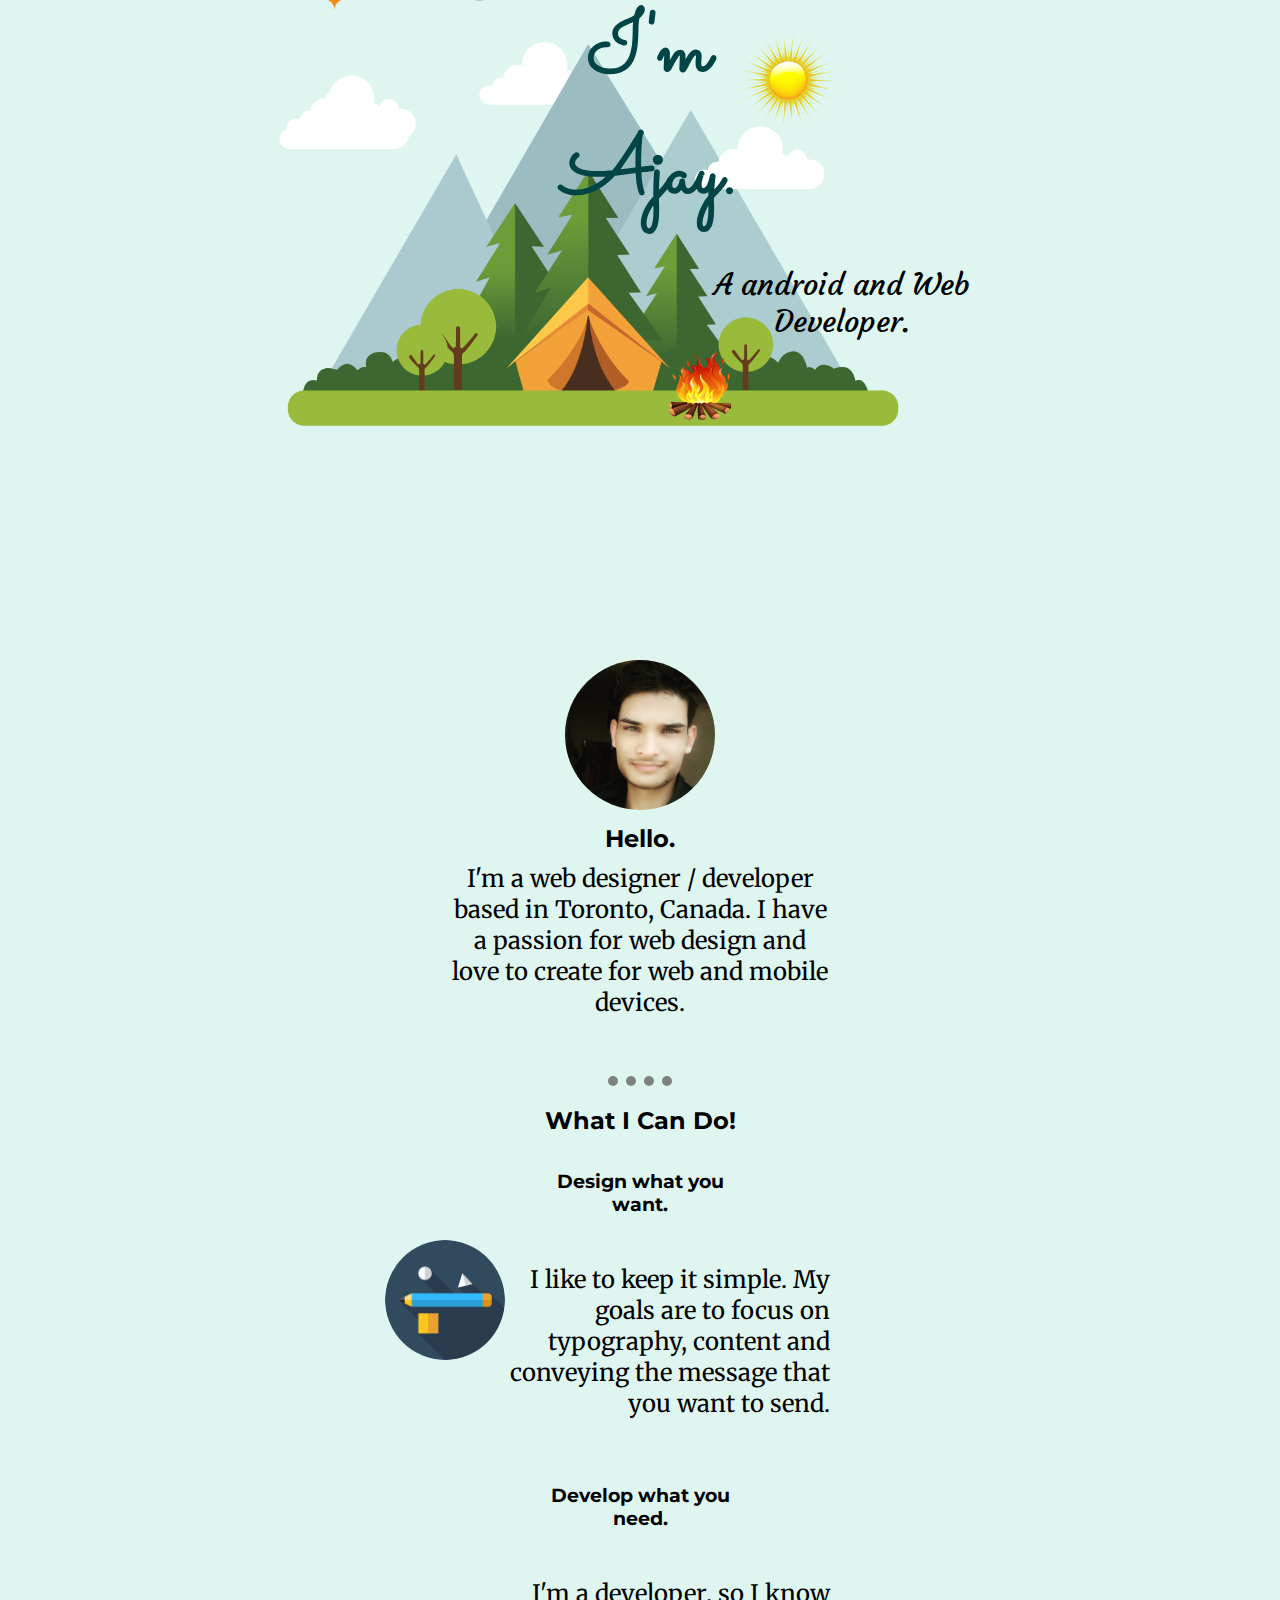
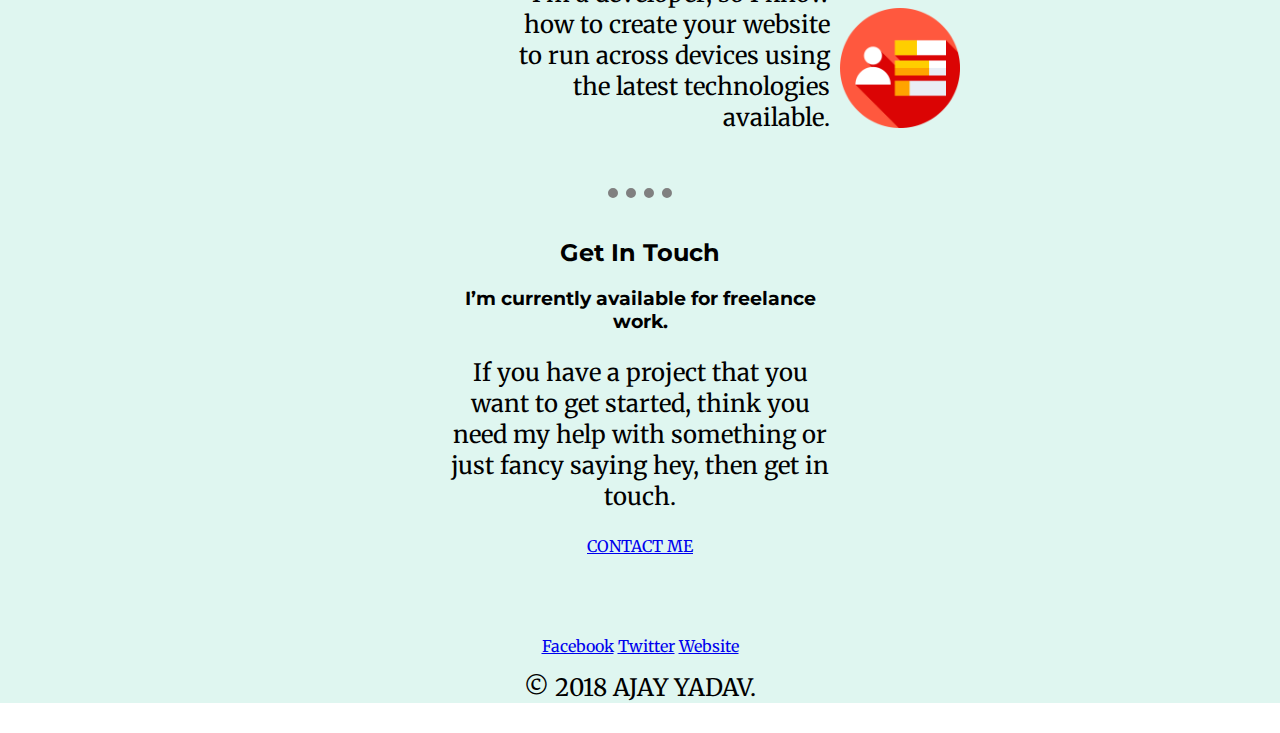
<file: index.html>
<!DOCTYPE html>
<html lang="en" dir="ltr">

<head>
  <meta charset="utf-8">
  <title>Ajay yadav</title>
  <link rel="stylesheet" href="css/style.css">
  <link rel="icon" href="favicon.ico">
  <link href="https://fonts.googleapis.com/css?family=Merriweather|Montserrat|Sacramento&display=swap" rel="stylesheet">
  <link href="https://fonts.googleapis.com/css?family=Courgette&display=swap" rel="stylesheet">
</head>

<body>
  <div class="topcontainer">
    <img class="cloud" src="images/cloud1.png" alt="">
    <img class="mountain" src="images/mountain1.png" alt="">
    <h1 class="name-heading">I'm Ajay.</h1>
    <p class="name-description">A android and Web Developer.</p>

  </div>
  <div class="middlecontainer">
    <div class="profile">
      <img class="mypicture" src="images/my.jpg" alt="">
      <h2 class="middle-heading">Hello.</h2>
      <p class="middle-content">I'm a web designer / developer based in Toronto, Canada. I have a passion for web design and love to create for web and mobile devices.</p>
    </div>
    <hr>
    <div class="skills">
      <h2>What I Can Do!</h2>
      <div class="skill-row">
        <img class="skill-image" src="images/skill.png" alt="">
        <h3 class="skill-row-heading">Design what you want.</h3>
        <p class="skill-row-content">I like to keep it simple. My goals are to focus on typography, content and conveying the message that you want to send.</p>
      </div>
      <div class="skill-row">
        <img class="skill-more" src="images/worker.png" alt="">
        <h3  class="skill-row-heading">Develop what you need.</h3>
        <p class="skill-row-content">I'm a developer, so I know how to create your website to run across devices using the latest technologies available.</p>
      </div>
    </div>
    <hr>
    <div class="contact-me">
      <h2>Get In Touch</h2>
      <h3>I’m currently available for freelance work.</h3>
      <p>If you have a project that you want to get started, think you need my help with something or just fancy saying hey, then get in touch.</p>
  <a class="btn" href="mailto:name@email.com">CONTACT ME</a>
    </div>

  </div>
  <div class="bottomcontainer">

    <a class="footer-link" href="https://www.facebook.com/profile.php?id=100008667378743">Facebook</a>
    <a class="footer-link" href="https://twitter.com/">Twitter</a>
    <a class="footer-link" href="https://www.appbrewery.co/">Website</a>
    <p class="bottom-content">© 2018 AJAY YADAV.</p>
  </div>

</body>

</html>
</file>
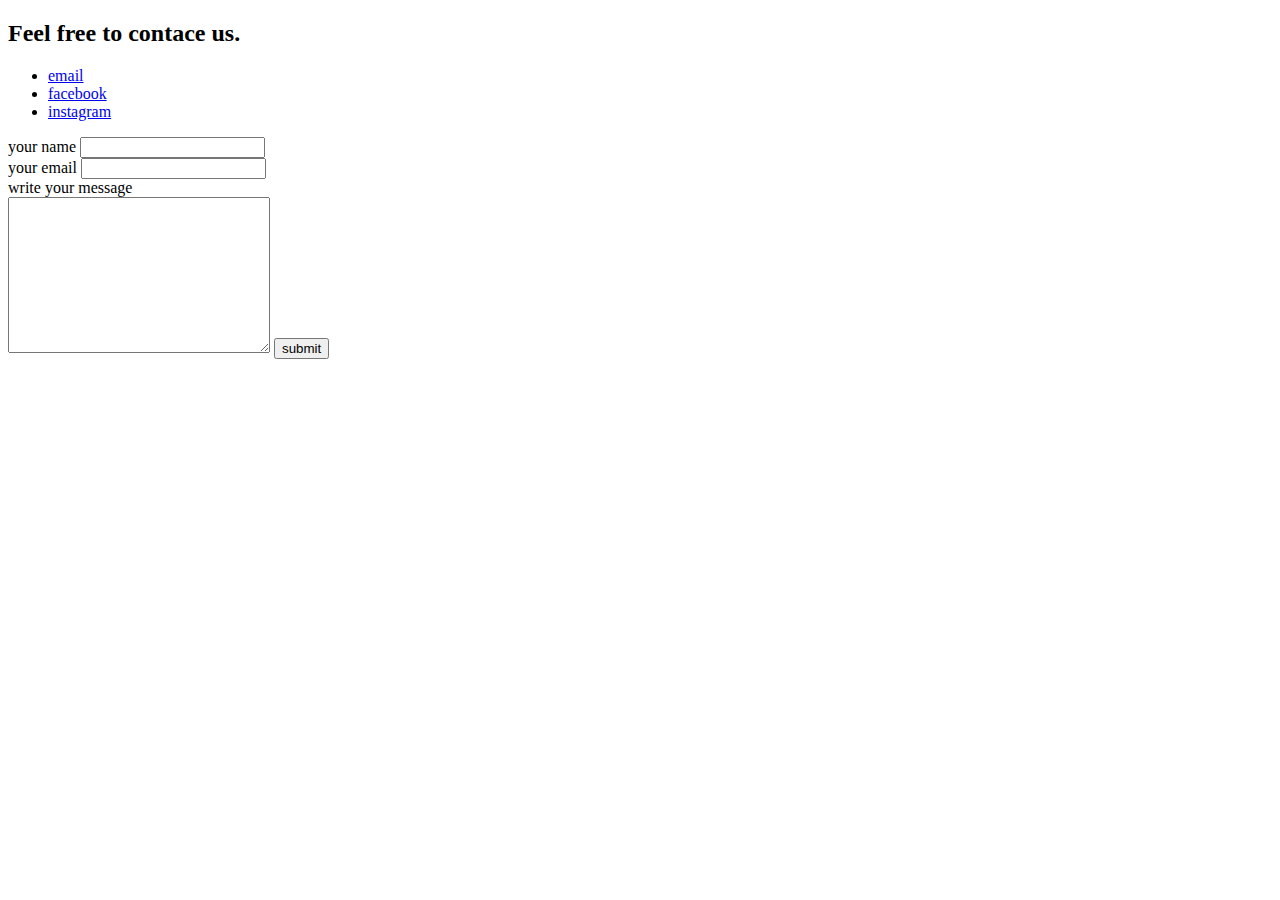
<file: contact.html>
<!DOCTYPE html>
<!DOCTYPE html>
<html>
  <head>
    <meta charset="utf-8">
    <title>contact page</title>
  </head>
  <body>
    <h2><strong>Feel free to contace us.</strong></h2>
    <p>
      <ul>
        <li><a href="https://example.com">email</a></li>
        <li><a href="fb.com">facebook</a></li>
        <li><a href="instagram.com">instagram</a></li>
      </ul>
    </p>
    <form class="" action="mailto:aju9617@gmail.com?subject=feedback method="post">
      <label for="">your name</label>
      <input type="text" name="your name" value=""><br>
        <label for="">your email</label>
      <input type="email" name="your email" value=""><br>
      <label for="">write your message</label><br>
      <textarea name="your message" rows="10" cols="30"></textarea>
      <input type="submit" name="" value="submit">






    </form>
  </body>
</html>
</file>
<file: css/style.css>
body{
  margin-top: 0px;
  margin-left: 0px;
  margin-right: 0px;
    margin-bottom: 0px;
  text-align: center;
font-family: 'Merriweather', serif;

}
div{
  background-color: #dff6f0;
  margin-top: 0px;
  margin-left: 0px;
  margin-right: 0px;
}
h1{
  margin-top: 0px;
  margin-left: 0px;
  margin-right: 0px;
  font-family: 'Montserrat', sans-serif;
  font-family: 'Sacramento', cursive;
    font-size: 2em;
}
p{
  font-size: 1.5em;
}
h2{
  font-family: 'Montserrat', sans-serif;
}
h3{
  font-family: 'Montserrat', sans-serif;
}
hr{
  border-style: dotted none none;
  width: 5%;
  border-width: 10px;
  border-color: grey;
  position: relative;
  bottom: 100px;
}

.topcontainer{
  width: 100%;
  text-align: center;


}
.profile{
  position: relative;
  bottom: 150px;
  width: 60%;
  margin: 10px auto 0px auto;
}
.name-heading{
  color: #004445;
  width: 20%;
  font-size: 525%;
  position: relative;
  bottom: 450px;
  left: 10px;
  margin: 0px auto;

}
.name-description{
  width: 30%;
  font-family: 'Courgette', cursive;

  font-size: 30px;
  font color: #2c7873;

  position: relative;
  bottom: 450px;
  left: 650px;
  margin: 10 auto 0 auto;
}
.bottomcontainer{
position: relative;
bottom: 30px;

}
.bottom-content{
  margin: 16px 0px 0px 0px;
}
.middlecontainer{
  position: relative;
  bottom: 30px;
  width: 40%
  margin: 10px auto 0px auto;

}

.middle-heading{
  width: 30%;
  margin: 10px auto 0px auto;
}
.middle-content{
  width: 50%;
  margin: 10px auto 0px auto;
}
.skill-row{
  padding-top: 10px;
  padding-bottom: 10px;
  margin:25px auto;
}
.skill-image{
  position: absolute;
  left: 65px;
top: 134px;

  border-radius: 100%;
  height: 120px;
  width: 120px;
}
.skill-row-heading{

  width: 30%;
  padding-bottom: 28px;
  margin: 0px auto;
}
.skill-row-content{
  position: relative;
  left: 30px;
  right:10px;
  text-align: right;
  margin: 2em;
margin: 20px auto;
  width: 50%;

}
.skills{
  width: 50%;
  margin:0px auto;
  position: relative;
bottom: 100px;
}
.skill-more{
  height: 120px;
  width: 120px;
  position: absolute;
right: 0px;
bottom: 35px;
}
.contact-me{
  width: 30%;

  margin: 20px auto 0px auto;
  position: relative;
  bottom: 80px;
}
.cloud{
  width: 20%;
  position: relative;
bottom: 420px;
right: 30px;
  left: 100px;
}
.mountain{
  position: relative;
  right: 190px;
  width: 50%;
  height: 50%;
}
.mypicture{
  border-radius: 100%;
  height: 150px;
  width: 150px;
margin: 20px 0px 0px 0px;
}
</file>
